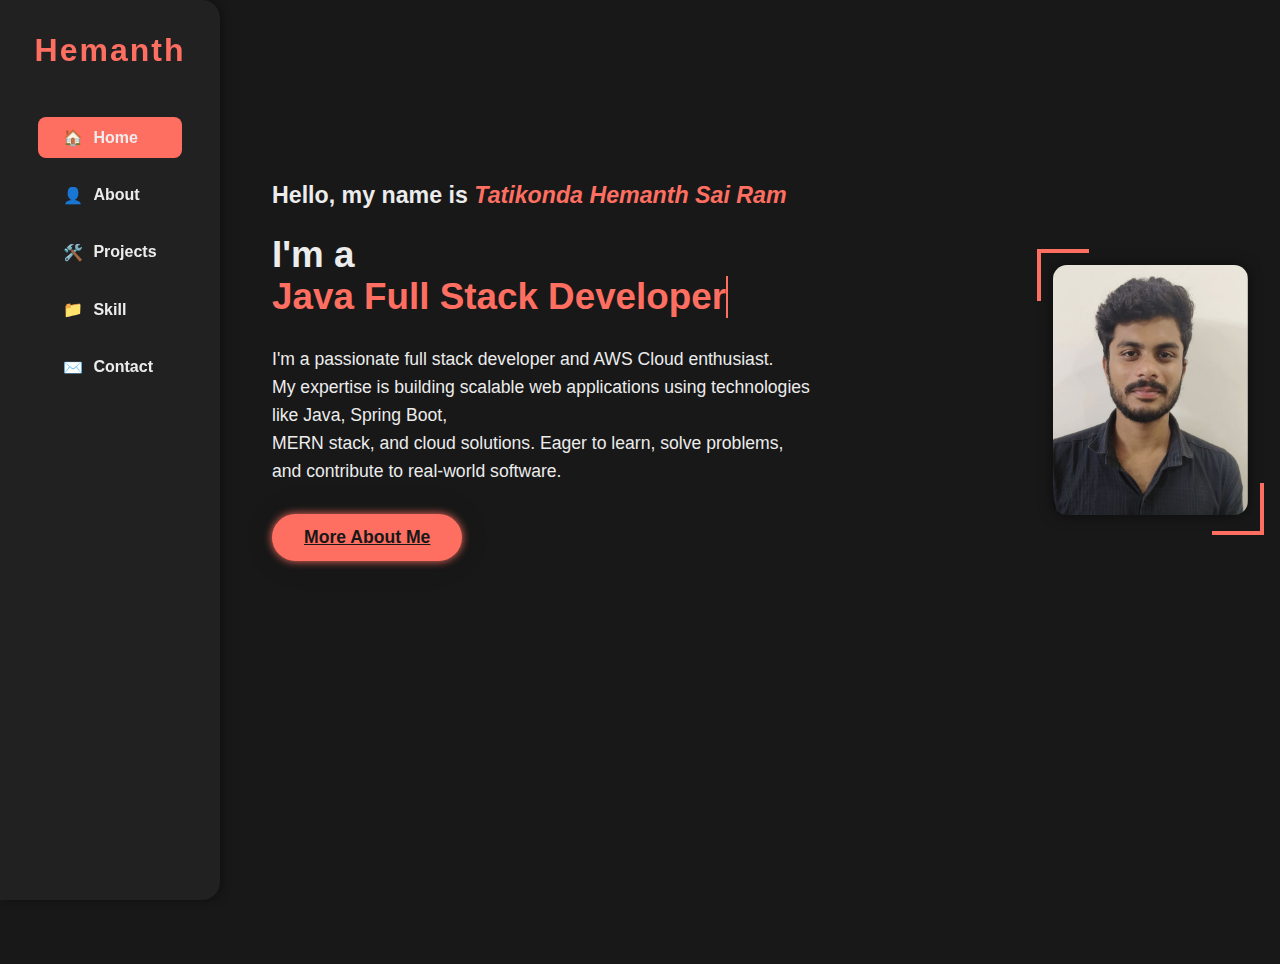
<file: index.html>
<!DOCTYPE html>
<html lang="en">
<head>
  <meta charset="UTF-8" />
  <meta name="viewport" content="width=device-width, initial-scale=1" />
  <title>Hemanth Sai Ram | Portfolio</title>
  <link rel="stylesheet" href="style.css" />
</head>
<body>
  <div class="sidebar">
    <div class="logo">Hemanth</div>
    <nav>
      <ul>
        <li class="active"><a href="index.html"><span>🏠</span> Home</a></li>
        <li><a href="about.html"><span>👤</span> About</a></li>
        <li><a href="projects.html"><span>🛠️</span> Projects</a></li>
        <li><a href="skill.html"><span>📁</span> Skill</a></li>
        <li><a href="contact.html"><span>✉️</span> Contact</a></li>
      </ul>
    </nav>
  </div>
  <main>
    <section id="home" class="hero">
      <div class="hero-content">
        <h2>Hello, my name is <span class="orange">Tatikonda Hemanth Sai Ram</span></h2>
        <h1>
          I'm a <span class="orange typing">Java Full Stack Developer</span>
        </h1>
        <p>
          I'm a passionate full stack developer and AWS Cloud enthusiast.<br />
          My expertise is building scalable web applications using technologies like Java, Spring Boot,<br />
          MERN stack, and cloud solutions. Eager to learn, solve problems, and contribute to real-world software.
        </p>
        <a href="about.html" class="hero-btn">More About Me</a>
        <div class="theme-section">
         
        </div>
      </div>
      <div class="hero-image">
        <img src="profile.jpg" alt="Hemanth Sai Ram" />
        <div class="frame-tl"></div>
        <div class="frame-br"></div>
      </div>
    </section>
    <!-- Add more sections (About, Services, Portfolio, Contact) as needed -->
  </main>
  <script src="script.js"></script>
</body>
</html>
</file>
<file: style.css>
:root {
  --sidebar: #212121;
  --primary: #ff6f61;  /* orange */
  --orange: #ff6f61;   /* orange */
  --gray: #ececec;
}


body {
  margin: 0;
  background: var(--bg);
  color: var(--gray);
  font-family: 'Segoe UI', Tahoma, Geneva, Verdana, sans-serif;
}

/* Sidebar */
.sidebar {
  position: fixed;
  left: 0; top: 0; bottom: 0;
  width: 220px;
  background: var(--sidebar);
  border-top-right-radius: 18px;
  border-bottom-right-radius: 18px;
  box-shadow: 2px 0 10px #0006;
  display: flex;
  flex-direction: column;
  align-items: center;
  padding-top: 2rem;
  z-index: 100;
}
.logo {
  font-weight: bold;
  font-size: 2rem;
  color: var(--orange);
  margin-bottom: 2rem;
  letter-spacing: 2px;
}
.sidebar nav ul {
  list-style: none;
  padding-left: 0;
  width: 100%;
}
.sidebar nav li {
  margin: 1rem 0;
  width: 100%;
}
.sidebar nav li.active, .sidebar nav li a:hover {
  background: var(--orange);    /* Change stays here */
  border-radius: 8px;
}

.sidebar nav a {
  color: var(--gray);
  text-decoration: none;
  padding: 0.7rem 1.6rem;
  display: flex;
  align-items: center;
  gap: 10px;
  font-weight: 600;
  transition: background 0.25s;
  width: 100%;
}

/* Main Content */
main {
  margin-left: 240px;
  padding: 2rem;
  min-height: 100vh;
  transition: margin 0.3s;
}

/* Hero Section */
.hero {
  display: flex;
  align-items: center;
  justify-content: space-between;
  min-height: 80vh;
  position: relative;
}
.hero-content {
  max-width: 540px;
  z-index: 2;
  animation: fadeIn 1.2s;
}
.hero-content h2 {
  font-size: 1.45rem;
  font-weight: 600;
  margin-bottom: 10px;
}
.hero-content h2 .orange {
  color: var(--orange);
  font-style: italic;
}
.hero-content h1 {
  font-size: 2.3rem;
  font-weight: bold;
  margin-bottom: 18px;
}
.hero-content h1 .orange {
  color: var(--orange);
  font-weight: bolder;
  border-right: 2px solid var(--orange);
  white-space: nowrap;
  overflow: hidden;
  display: inline-block;
  animation: typing 2.1s steps(22, end) 0.8s 1 normal both, blink 1.2s step-end infinite;
}

/* Typing animation */
@keyframes typing {
  from { width: 0; }
  to { width: 100%; }
}
@keyframes blink {
  0%,100% { border-color: transparent;}
  50% { border-color: var(--orange);}
}

.hero-content p {
  font-size: 1.1rem;
  color: #ececec;
  margin-bottom: 1.8rem;
  line-height: 1.6;
}
.hero-btn {
  background: var(--orange);
  color: #181818;
  padding: 0.8rem 2rem;
  border: none;
  font-size: 1.1rem;
  font-weight: bold;
  border-radius: 50px;
  cursor: pointer;
  transition: background 0.2s, box-shadow 0.2s;
  box-shadow: 0 0 8px var(--orange), 0 0 40px #0001;
  margin-bottom: 2rem;
  display: inline-block;
}
.hero-btn:hover {
  background: var(--orange);
  color: #fff;
  box-shadow: 0 0 18px var(--orange);
}

/* Theme Colors */
.theme-section {
  margin-top: 1.8rem;
  display: flex;
  align-items: center;
  gap: 13px;
}
.theme-colors {
  display: flex;
  align-items: center;
  gap: 10px;
}
.color {
  height: 22px;
  width: 22px;
  border-radius: 50%;
  background: var(--gray);
  margin-right: 2px;
  box-shadow: 0 0 8px #0002;
  cursor: pointer;
  border: 2px solid #fff2;
}


/* Hero Image */
.hero-image {
  position: relative;
  margin-right: 0;
  z-index: 2;
}
.hero-image img {
  width: 195px;
  height: 250px;
  object-fit: cover;
  border-radius: 14px;
  box-shadow: 0 0 14px #0008;
  animation: fadeIn 1.2s;
}
.frame-tl, .frame-br {
  position: absolute;
  border: 4px solid var(--orange);
  width: 48px;
  height: 48px;
  z-index: 0;
  pointer-events: none;
}
.frame-tl {left: -16px; top: -16px; border-right: none; border-bottom: none;}
.frame-br {right: -16px; bottom: -16px; border-left: none; border-top: none;}

@keyframes fadeIn {0%{opacity:0} 100%{opacity:1}}
@media (max-width: 900px) {
  main {
    margin-left: 0;
    padding: 1.2rem;
  }
  .sidebar {
    position: static;
    width: 100%;
    flex-direction: row;
    height: auto;
    border-radius: 0;
    box-shadow: none;
    padding-top: 1rem;
    justify-content: flex-start;
  }
  .logo { margin-bottom: 0;}
  .sidebar nav ul {display:flex;flex-wrap:wrap;justify-content:center;}
  .sidebar nav li {margin:0 0.4em;}
  .hero {flex-direction:column; align-items:flex-start;}
  .hero-content {max-width:100%;margin-bottom:2rem;}
  .hero-image {margin:0;align-self:center;}
}
</file>
